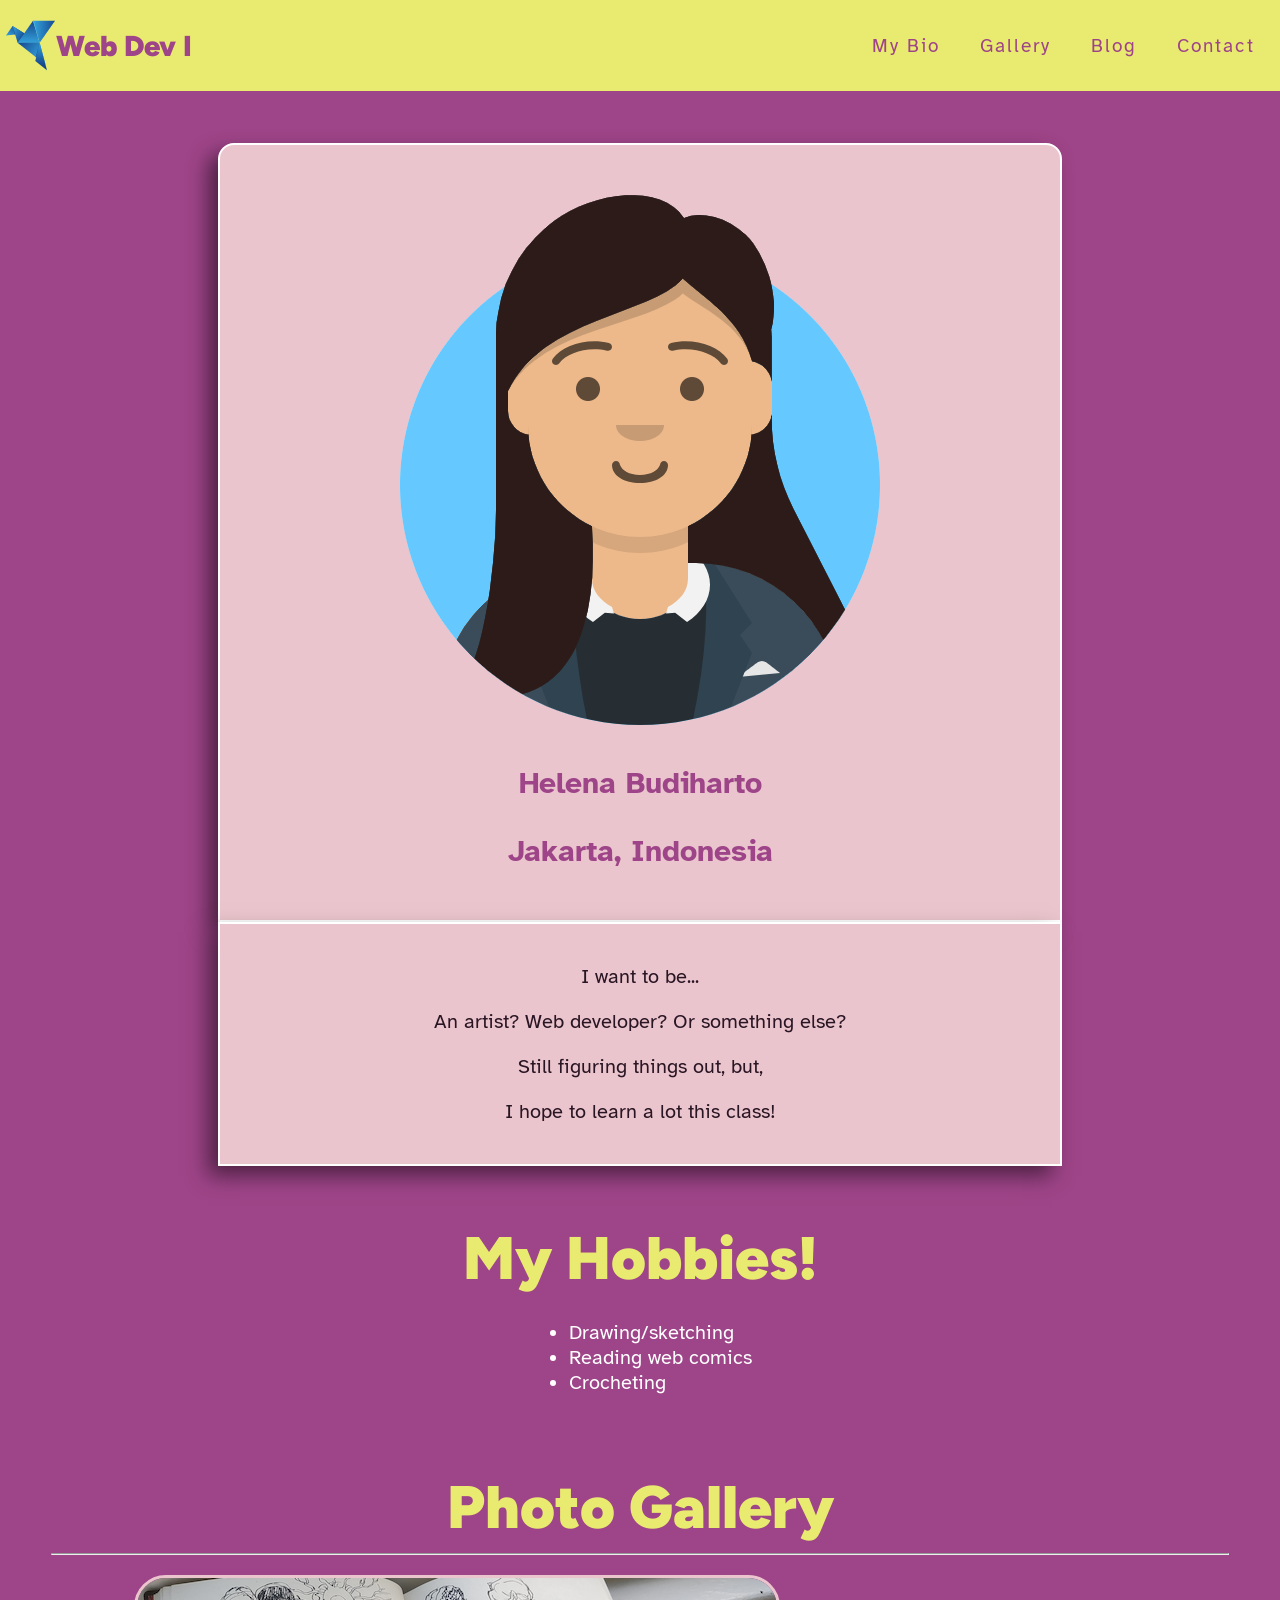
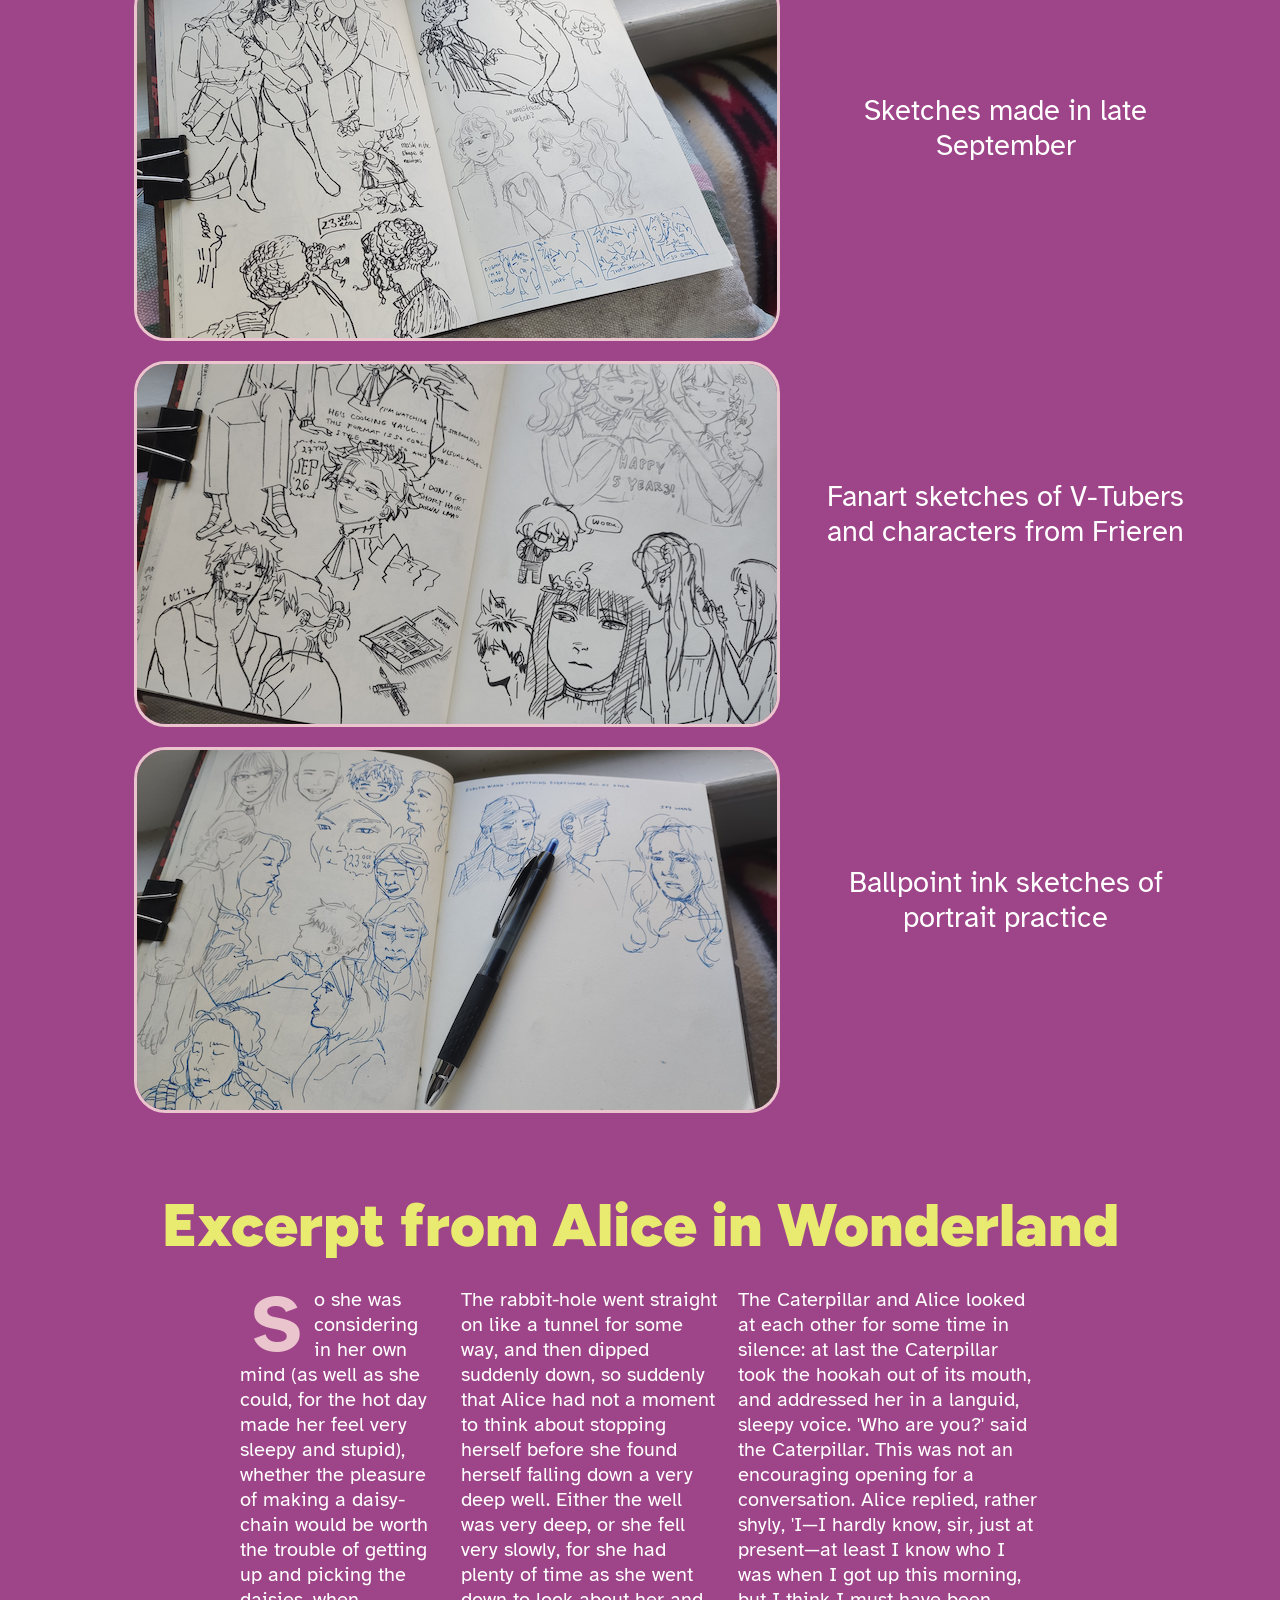
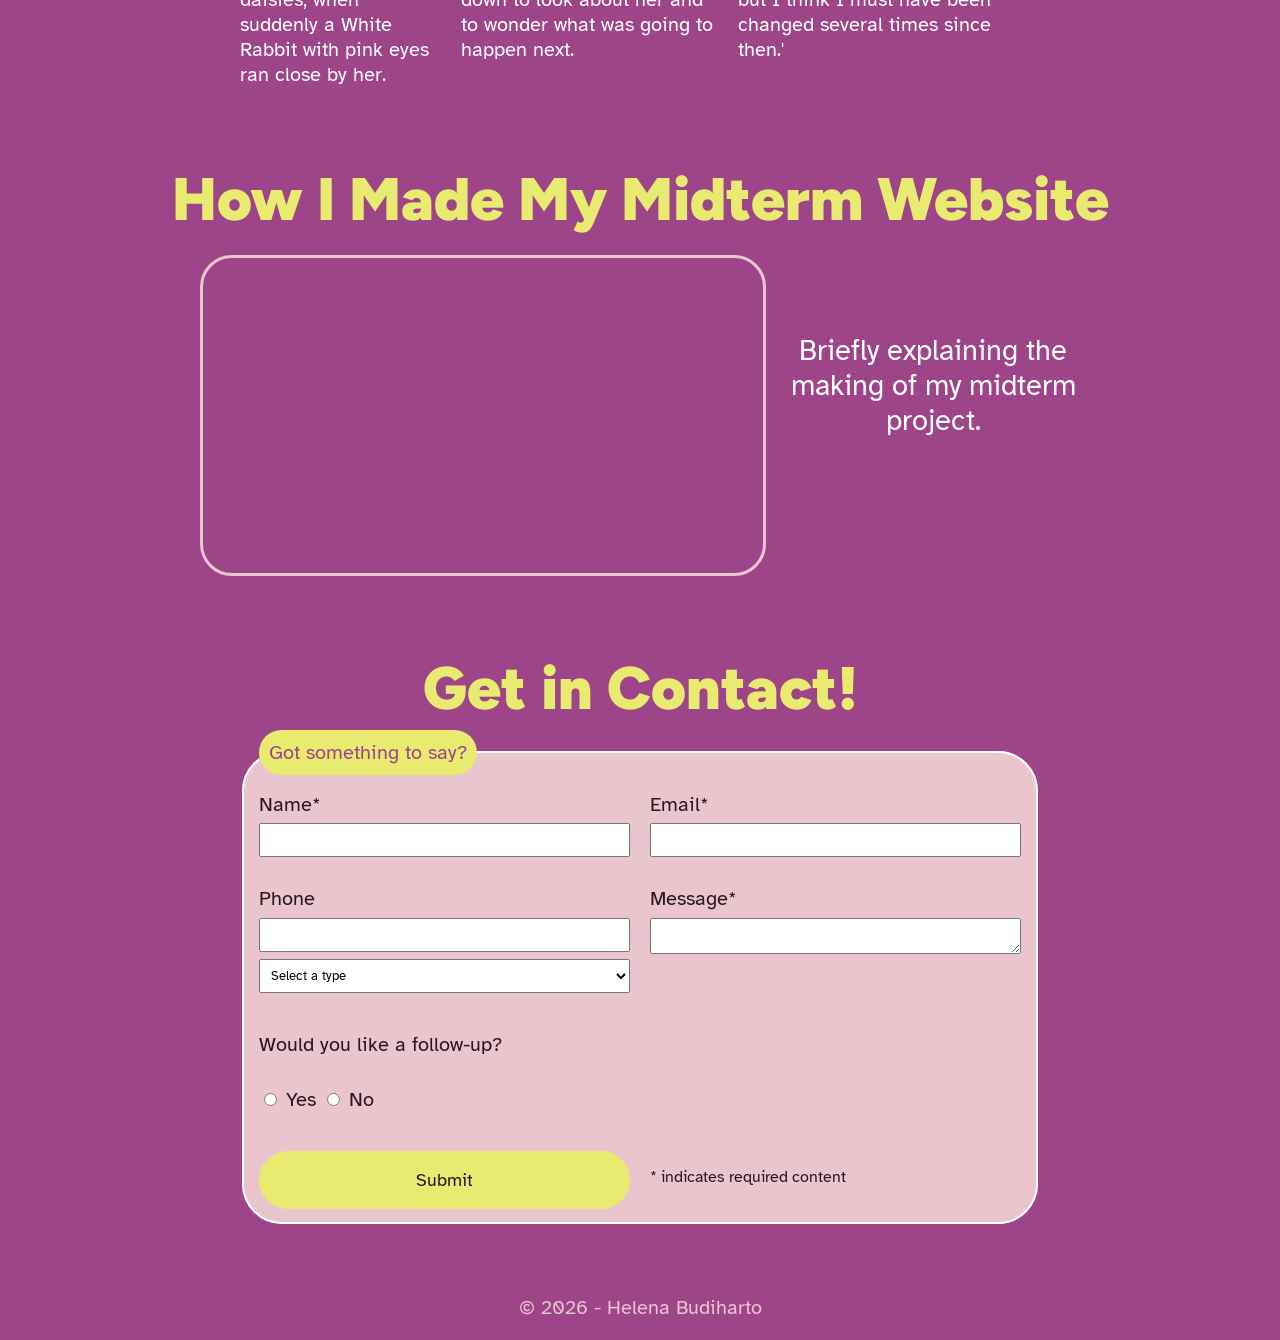
<file: index.html>
<!DOCTYPE html>
<html lang="en">
<head>
    <meta charset="UTF-8">
    <meta name="viewport" content="width=device-width, initial-scale=1.0">
    <title>About Me</title>

    <link rel="preconnect" href="https://fonts.googleapis.com">
    <link rel="preconnect" href="https://fonts.gstatic.com" crossorigin>
    <link href="https://fonts.googleapis.com/css2?family=Atkinson+Hyperlegible:ital,wght@0,400;0,700;1,400;1,700&family=Figtree:ital,wght@0,300..900;1,300..900&display=swap" rel="stylesheet">

    <link href="css/style.css" rel="stylesheet">
    <link href="css/nav.css" rel="stylesheet">
</head>

<!-- ------------------------------------ -->
<!-- The body element is shown to the website's viewer-->
<body>    
    <header>
        <nav class="navbar">
            <div class="logo">
                <img src="img/bob.svg" alt="Blue origami logo">
                <h1>Web Dev I</h1>
            </div>
            
            <div class="navbar-links">
                <ul>
                    <li><a href="#bio">My Bio</a></li>
                    <li><a href="#gallery">Gallery</a></li>
                    <li><a href="#blog">Blog</a></li>
                    <li><a href="#contact">Contact</a></li>
                </ul>
            </div>
        </nav>
    </header>

    
<!-- ------------------------------------ -->
    <!-- The main envelops important page content -->
    <main>
        <!-- Hero Section-->       
        <section id="hero">
            <img src="img/avataaars.png" alt="Avatar picture of me. Has long black hair and is wearing a navy blue sweater.">
            <div>
                <p> Helena Budiharto</p>
                <p> Jakarta, Indonesia</p>
            </div>
        </section>

<!-- ------------------------------------ -->
        <!-- Bio Section-->
        <section id="bio">
             <div>
                <p>I want to be...</p>
                <p>An artist? Web developer? Or something else?</p>
                <p>Still figuring things out, but,</p>
                <p>I hope to learn a lot this class!</p>
             </div>
        </section>

<!-- ------------------------------------ -->
        <!-- Hobby List Section -->
        <section id="hobby">
            <h2>My Hobbies!</h2>
                <ul>
                    <li>Drawing/sketching</li>
                    <li>Reading web comics</li>
                    <li>Crocheting</li>
                </ul>
        </section> 

<!-- ------------------------------------ -->
        <!-- Photo Gallery -->
        <section id="gallery">
            <h2>Photo Gallery</h2>
                <hr>
                <figure >
                    <img class="sketch" src="img/sketch-1-640w.jpg" alt="Black ink sketches from my sketchbook">
                    <figcaption>Sketches made in late September</figcaption>
                </figure>

                <figure>
                    <img class="sketch" src="img/sketch-2-640w.jpg" alt="Fanart sketches from my sketchbook">
                    <figcaption>Fanart sketches of V-Tubers and characters from Frieren</figcaption>
                </figure>

                <figure>
                    <img class="sketch" src="img/sketch-3-640w.jpg" alt="Blue ballpoint ink sketches of portraits">
                    <figcaption>Ballpoint ink sketches of portrait practice</figcaption>
                </figure>
        </section>

<!-- ------------------------------------ -->
        <!-- Article section -->
        <article id="blog">
            <h2>Excerpt from Alice in Wonderland</h2>
                <div>
                    <p>So she was considering in her own mind (as well as she could, for the hot day made her feel very sleepy and stupid), whether the pleasure of making a daisy-chain would be worth the trouble of getting up and picking the daisies, when suddenly a White Rabbit with pink eyes ran close by her.</p>
                    <p>The rabbit-hole went straight on like a tunnel for some way, and then dipped suddenly down, so suddenly that Alice had not a moment to think about stopping herself before she found herself falling down a very deep well. Either the well was very deep, or she fell very slowly, for she had plenty of time as she went down to look about her and to wonder what was going to happen next.</p>
                    <p>The Caterpillar and Alice looked at each other for some time in silence: at last the Caterpillar took the hookah out of its mouth, and addressed her in a languid, sleepy voice. 'Who are you?' said the Caterpillar. This was not an encouraging opening for a conversation. Alice replied, rather shyly, 'I—I hardly know, sir, just at present—at least I know who I was when I got up this morning, but I think I must have been changed several times since then.'</p>
                </div>
        </article>

<!-- ------------------------------------ -->
        <!-- Video section -->
        <section id="video">
            <h2>How I Made My Midterm Website</h2>
            <figure>
                <iframe id="myVideo" width="560" height="315" src="https://www.youtube.com/embed/sCwIiDRKIeI?si=KsPrQvugbypB4dz0" title="YouTube video player" frameborder="0" allow="accelerometer; autoplay; clipboard-write; encrypted-media; gyroscope; picture-in-picture; web-share" referrerpolicy="strict-origin-when-cross-origin" allowfullscreen></iframe>
                <figcaption>Briefly explaining the making of my midterm project.</figcaption>
            </figure>
        </section>

<!-- ------------------------------------ -->
        <!-- Contact section -->
        <section id="contact">
            <h2>Get in Contact!</h2>
            <form action="https://api.web3forms.com/submit" method="POST">
                <input type="hidden" name="access_key" value="a1ae1708-3aa5-4c58-b6a5-fc83e82dfcd1">
                <input type="hidden" name="subject" value="New message from my About Me page">
                <input type="hidden" name="redirect" value="https://rvcc-grid.github.io/fa26-about-me-VTeaLatte/thanks.html">

                <fieldset>
                    <legend>Got something to say?</legend>
                    <div class="form-group">
                        <label for="email">Name*</label>
                        <input type="text" name="name" required>
                    </div>

                    <div class="form-group">
                        <label for="email">Email*</label>
                        <input type="email" name="email" required>
                    </div>

                    <div class="form-group">
                        <label for="phone">Phone</label>
                         <input type="tel" name="phone">
                        <select name="phone_type">
                            <option value="">Select a type</option>
                            <option value="mobile">Mobile</option>
                            <option value="home">Home</option>
                            <option value="work">Work</option>
                        </select>
                    </div>
          
                    <div class="form-group">
                        <label for="email">Message*</label>
                        <textarea name="message" required></textarea>
                    </div>

                    <div>
                        <p>Would you like a follow-up?</p>
                        <ul class="follow-up">
                            <input type="radio" name="followup" value="yes">
                            <label for="followup-yes">Yes</label>
    
                            <input type="radio" name="followup" value="no">
                            <label for="followup-no">No</label>
                        </ul>
                    </div>

                    <div data-class="h-captcha" data-captcha="true"></div>
                    <script src="https://web3forms.com/client/script.js" async defer></script>

                    <button type="submit">Submit</button>

                    <p class="desc-text">* indicates required content</p>
                </fieldset>
              </form>
        </section>
    </main>
    
<!-- ------------------------------------ -->
    <!-- Footer -->
    <footer>
        © 2026 - Helena Budiharto
    </footer>
    
</body>

</html>
</file>
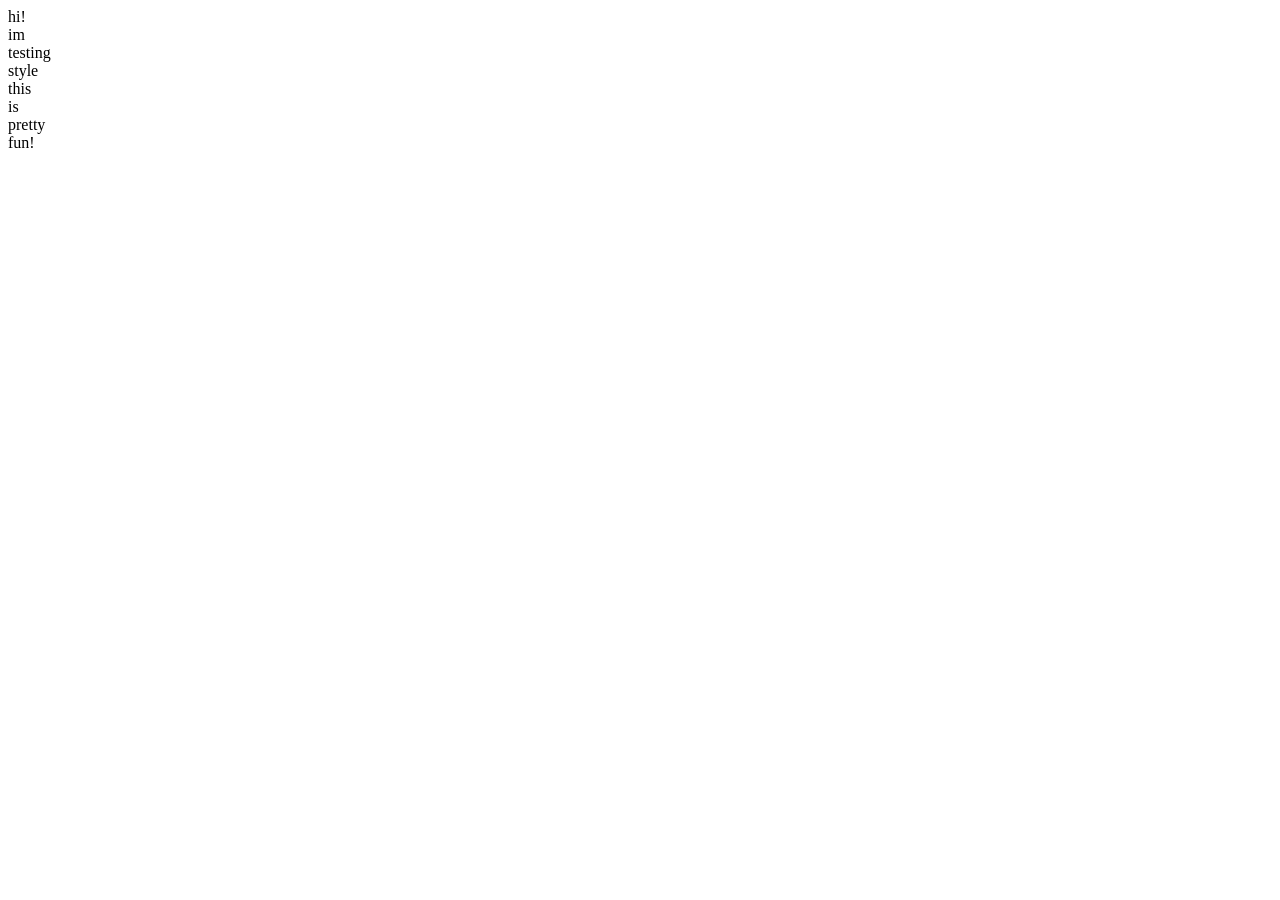
<file: test.html>
<!DOCTYPE html>
<html lang="en">
<head>
    <meta charset="UTF-8">
    <meta name="viewport" content="width=device-width, initial-scale=1.0">
    <title>About Me</title>
</head>

<style>
    body {
        --hero-gradient: linear-gradient(180deg, #de1a1b 0%, #c7191c 22%, #d32d3d 45%, #eb4b68 69%, #ff78a0 88%, #e9cbe9 100%);
    }
        
</style>

<body>
    <section class="hero">
        <div>hi!</div>
        <div>im</div>
        <div>testing</div>
        <div>style</div>
        <div>this</div>
        <div>is</div>
        <div>pretty</div>
        <div>fun!</div>

        
    </main>
</body>
</file>
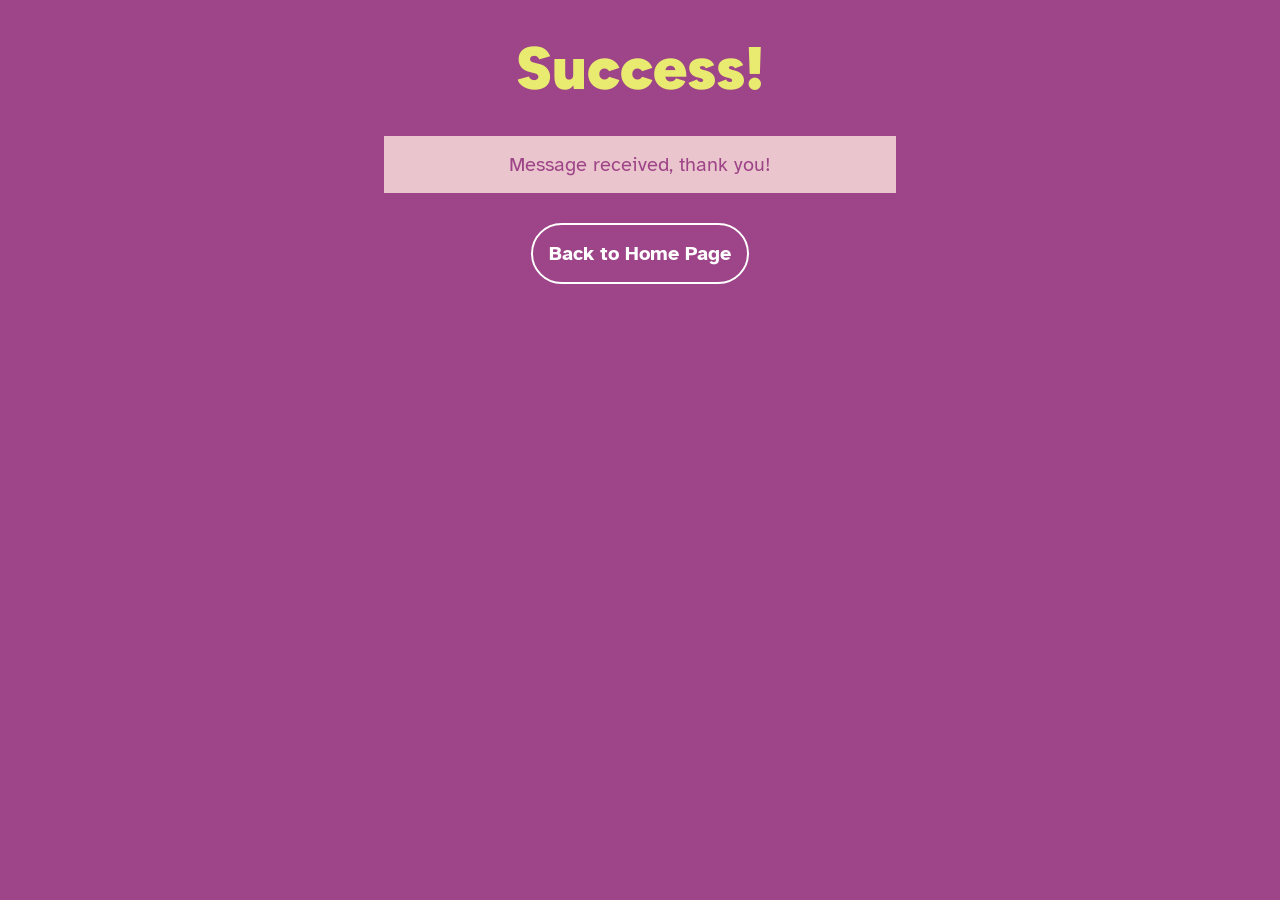
<file: thanks.html>
<!DOCTYPE html>
<html lang="en">
<head>
    <meta charset="UTF-8">
    <meta name="viewport" content="width=device-width, initial-scale=1.0">
    <title>About Me</title>

    <link rel="preconnect" href="https://fonts.googleapis.com">
    <link rel="preconnect" href="https://fonts.gstatic.com" crossorigin>
    <link href="https://fonts.googleapis.com/css2?family=Atkinson+Hyperlegible:ital,wght@0,400;0,700;1,400;1,700&family=Figtree:ital,wght@0,300..900;1,300..900&display=swap" rel="stylesheet">

    <link href="css/style.css" rel="stylesheet">
</head>

<body>
    <section id="mes-success"> 
        <h1>Success!</h1>
        <p>Message received, thank you!</p>
        <a href="index.html">Back to Home Page</a>
    </section> 
</body>
</file>
<file: css/style.css>
h1, h2, h3, h4, h5, h6 {
    font-family: "Figtree";
    font-weight: 900;
    font-size: 60px;
    color:#E9EB70;
    text-align: center;
}

h1 {
    color: #9e4488;
}

h2 {
    margin: .1em;
}

body {
    background-color: #9e4488;
    font-family: "Atkinson Hyperlegible";
    font-size: 20px;
    color: #fff;
    text-align: center;
}

/* ---------------------------------------- */
/*HEADER*/
header {
    text-align: center;
    background-color: #E9EB70;
}

/* ---------------------------------------- */
/* HERO, BIO, HOBBY BOX */
#hero {
    background-color:#ebc5cd;
    padding: 1em;
    box-shadow:-10px 10px 20px rgba(0,0,0,.5);
    margin-bottom:2rem;
    border:2px solid #ffffff;
    border-top-left-radius: 1rem;
    border-top-right-radius: 1rem;
    max-width: 50rem;
    margin: 0 auto;
}

#bio {
    background-color:#ebc5cd;
    margin-top: -100px;
    padding: 1em;
    box-shadow:-10px 10px 20px rgba(0,0,0,.5);
    max-width: 50rem;
    margin: 0 auto;
    border:2px solid #ffffff;
}

/* ---------------------------------------- */
/*HERO SECTION*/
#hero {
    font-weight: 900;
    font-size: 30px;  
    color: #9e4488;
    text-align: center;
    padding: 20px;
}

#hero img {
    max-width: 100%;
}

#bio {
    text-align: center;
    padding: 20px;
    color: #291523;
}

/* ---------------------------------------- */
/*HOBBY LIST SECTION*/
#hobby li {
    text-align: left;
}

#hobby {
    padding-top: 50px;
    padding-bottom: 50px;
    display: flex;
    flex-direction: column;
    align-items: center; 
    }

/* ---------------------------------------- */
/*GALLERY SECTION*/
#gallery img {
    max-width: 100%;
    display: block;
    margin: 0 auto;
    border: 3px solid #ebc5cd;
    border-radius: 2rem;
}

#gallery {
    padding-bottom: 50px;
}

figcaption {
    margin-top: 10px;
    margin-bottom: 70px;
}

/* ---------------------------------------- */
/*ARTICLE SECTION*/
#blog {
    padding-bottom: 50px;
    text-align: left;
}

#blog div {
    max-width: 50rem;
    margin: 0 auto;
}

#blog div p:nth-child(3n+1)::first-letter {
    color: #ebc5cd;
    float: left;
    font-size: 5rem;
    font-weight: 900;
    padding: .25rem;
    line-height: 0.65;
    margin: 0.1em 0.1em 0.1rem;
}

/* ---------------------------------------- */
/* VIDEO SECTION */
#video {
    padding-bottom: 50px;
    max-width: 60rem;
    margin: 0 auto;
}

#myVideo {
    display: flex;
    align-items: center;
    aspect-ratio: 1/1;
    max-width: 100%;
    border: 3px solid #ebc5cd;
    border-radius: 2rem;
}

/* ---------------------------------------- */
/* FORM SECTION */
form {
    max-width: 50rem;
    margin: 0 auto;
    text-align: left;
    color: #291523;
}

/* form box */
fieldset {
    border: solid 2px #ffffff;
    border-radius: 2em;
    background-color: #ebc5cd;
}

legend {
    background-color: #E9EB70;
    color: #9e4488;
    padding: .5em;
    border-radius: 2em;
}

/* input box labels */
label {
    display: block;
    margin-top: .5em;
}

/* input boxes */
input {
    padding: .5em;  
    font-family: "Atkinson Hyperlegible";  
}

select {
    padding: .5em;  
    font-family: "Atkinson Hyperlegible";  
}

input[type="radio"] + label {
    display: inline-block;
}

.follow-up {
    padding-left: 0px;
}

input:focus, textarea:focus {
    box-shadow: -10px 10px 20px rgba(0,0,0,.5);
    background-color: #9e4488;
    color: #E9EB70;
}

textarea {
    resize: vertical;
    max-height: 15em;
}

/* submit box */
button[type="submit"] {
    padding: 1em;
    background-color: #E9EB70;
    border: none;
    border-radius: 3em;
    font-family: "Atkinson Hyperlegible";
    color: #291523;
    font-size: .9em;
}

button:focus {
    background-color: #9e4488;
    color: #ffffff;
}

.desc-text {
    font-size: .8em;
}

/* ---------------------------------------- */
/*SUCCESSFUL SENT MESSAGE PAGE*/
#mes-success {
    h1 {
        color: #E9EB70;
        margin: 2rem;
    }

    p {
        background-color: #ebc5cd;
        color: #9e4488;
        max-width: 30rem;
        padding: 1rem;
        margin: 2rem auto 3rem ;
    }

    a {
        background-color: #9e4488;
        border: solid 2px #fff;
        border-radius: 5rem;
        color: #fff;
        font-weight: 700;
        text-decoration: none;
        max-width: 30rem;
        padding: 1rem;
        margin: 1rem auto;
    }

    a:focus, a:hover {
        background-color: #E9EB70;
        color: #9e4488;
        transition: .2s ease-in;
    }
}

/* ---------------------------------------- */
/*FOOTER*/
footer {
    text-align: center;
    padding: 20px;
    color: #ebc5cd;
}

/* ---------------------------------------- */
/* Medium Screen Size */
@media screen and (min-width: 60em) {
    body {
        max-width: 1000px;
        margin:0 auto;
    }

    figure { 
        display: grid;
        grid-template-columns: 2fr 1fr;

    }

    figcaption {
        display: flex;
        justify-content: center;
        align-items: center;
        font-size: 1.8rem;
    }

    #blog div {
        display: flex;
        columns: 2rem;
        gap: 1em;
    }

    fieldset {
        display: grid;
        grid-template-columns: repeat(2, 1fr);
        gap: 1.2rem;
    }

    legend {
        grid-column: span 2;
    }

    .form-group
    {
        display: flex;
        flex-direction: column;
        gap: 0.4rem;
      }
}

/* ---------------------------------------- */
/* Large screen size */
@media screen and (min-width: 100em) {
    #gallery {
        display: grid;
        grid-template-columns: 1fr 1fr 1fr; 
        gap: 0.4px;
        
    }

    hr {
        display: none;
    }

    #gallery h2 {
        grid-column: 1/-1;
    }

    #gallery figure {
        display: block;
    }
}
</file>
<file: css/nav.css>
/* make scrolling smooth */
html {
    scroll-behavior: smooth;
}

/* 
 get rid of padding & sizing on body so
 header is at top
*/
body {
    box-sizing: border-box;
    padding: 0;
    margin: 0;
    max-width: 100%;
}

/* add some padding back to rest of page */
main {
    padding: 2vw;
    margin: 2vw;
}

/* navbar */
.navbar {
    background-color: #E9EB70;
    color: #9e4488;
    display: flex;
    flex-direction: column;
    font-size: 1.5rem;
    margin-bottom: 1.5rem;
    padding: .3rem;
}

.navbar-links {
    display: block;
}

.navbar-links ul {
    padding: 0px;
}

.logo {
    display: flex;
    align-items: center;
}

/* logo */
.logo img {
    height: 4vw;
}

.logo h1 {
    font-size: 1.2em;
}

/* navigation list */
.navbar-links li {
    list-style: none;
    display: block;
    padding: 0.5em 0;
}

/*  
 style all a tags in header 
 and then on hover
*/
.navbar-links a {
    color: #9e4488;
    background-color: #E9EB70;
    text-decoration: none;
    padding: .5rem 1.25rem;
    letter-spacing: 2px;
}

.navbar-links a:focus,
.navbar-links a:hover {
    color: #E9EB70;
    background-color: #9e4488;
    border-radius: 50px;
    transition: .2s ease-in;
}

/* 
media query for non-mobile nav bar
min-width set to width of nav elements 
such that no text wraps 
*/
@media screen and (min-width: 60rem) {
    .navbar {
        display: flex;
        flex-direction: row;
        justify-content: space-between;
    }

    .navbar-links ul {
        display: flex;
        flex-direction: row;
        font-size: 1.2rem;
    }

    header {
        position: sticky;
        top: 0;
    }
}
</file>
